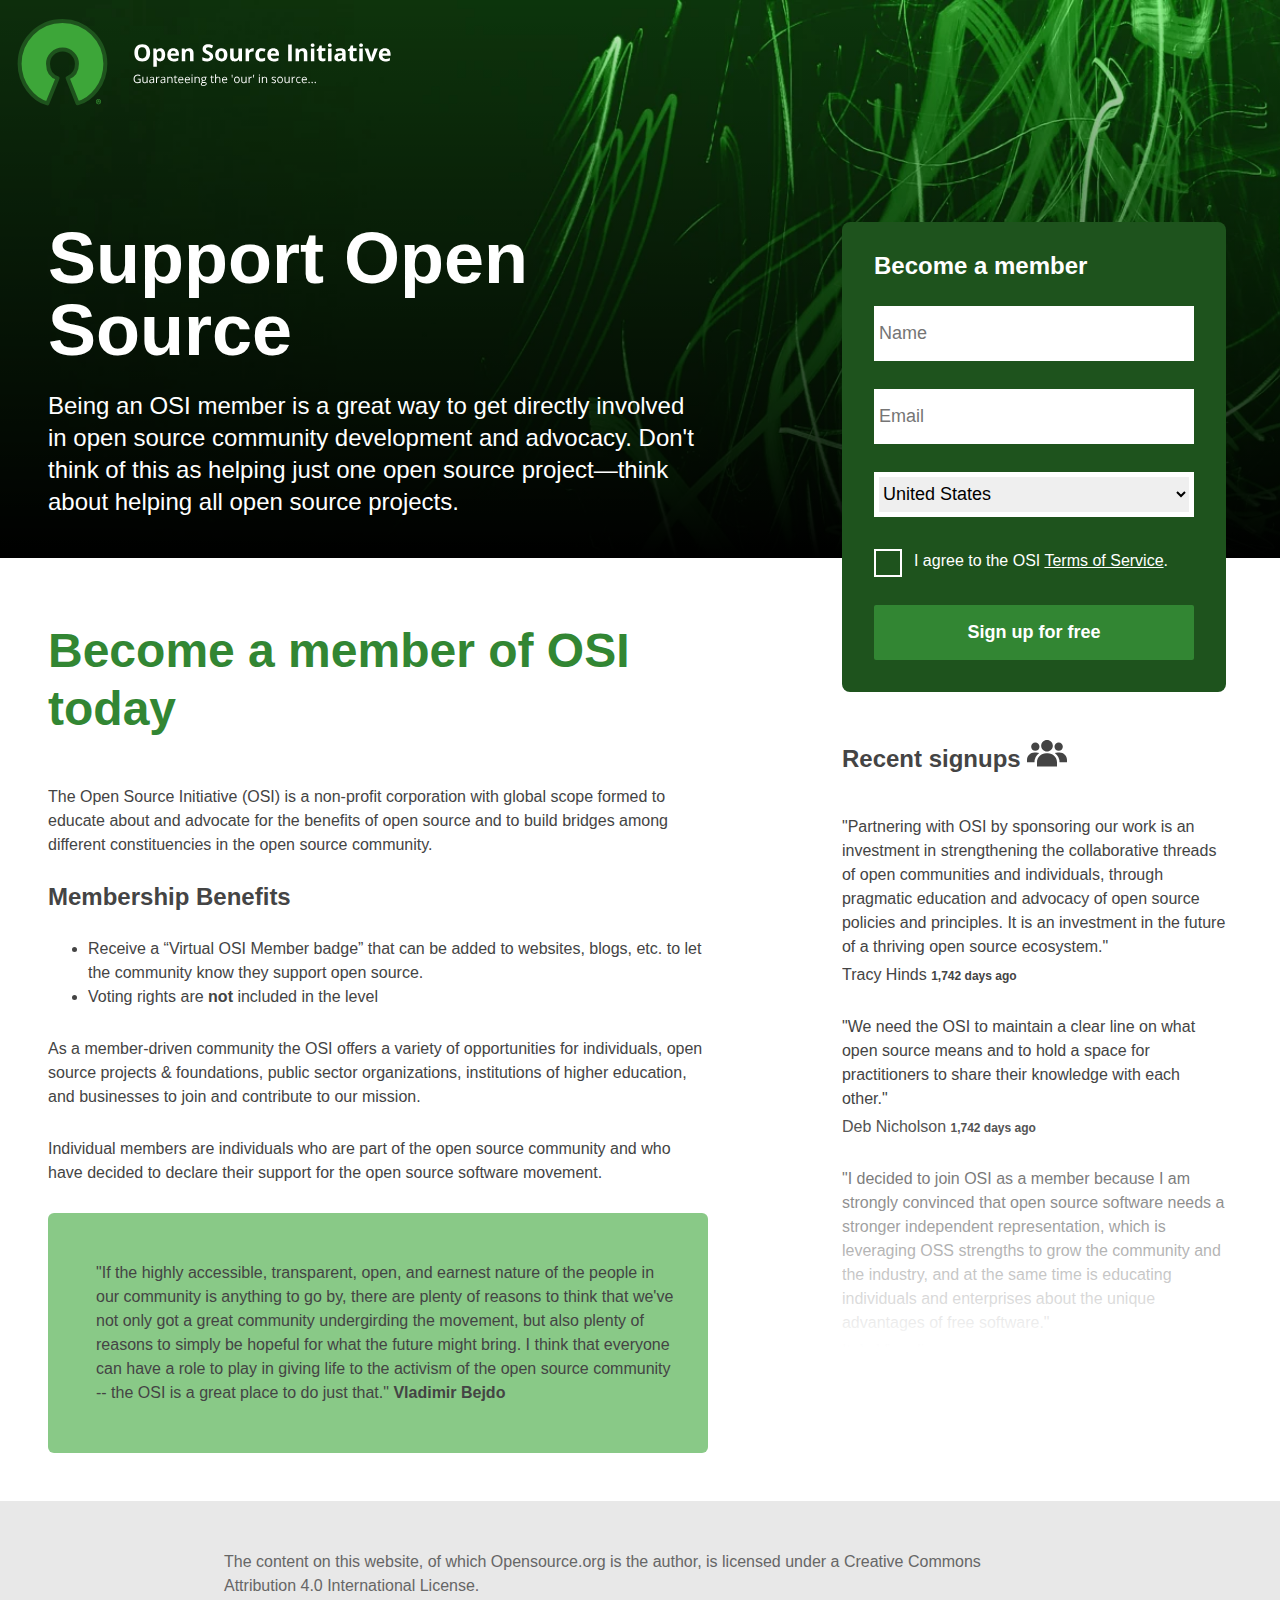
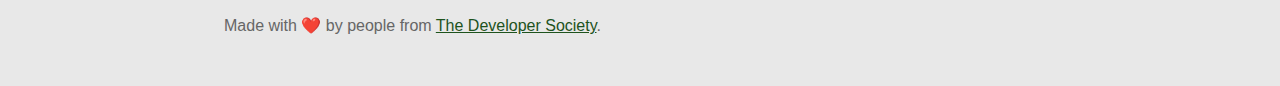
<file: index.html>
<!DOCTYPE html>
<html lang="en">

<head>
    <meta charset="utf-8">
    <title>Open Source Initiative</title>

    <link rel="stylesheet" href="../static/css/style.css">
    <link rel="shortcut icon" sizes="16x16 32x32 48x48 128x128 256x256 512x512" href="/favicon.ico" type="image/x-icon">

    <meta name="theme-color" content="#0b0c0c">
    <meta name="viewport" content="width=device-width, initial-scale=1.0">
    <meta http-equiv="X-UA-Compatible" content="IE=edge">
    <meta name="og:title" content="Join the Open Source Initiative">
    <meta name="description" content="Open Source Initiative - Join us">
    <meta name="og:description" content="Open Source Initiative - Join us">
    <meta name="theme-color" content="#1E531D">

    <style media="all">
        @font-face {
            font-family: 'opensans';
            src: local('OpenSans'), url('/static/fonts/OpenSans-Regular-webfont.woff') format('woff');
            font-weight: normal;
            font-style: normal;
            font-display: swap;
        }

        @font-face {
            font-family: 'opensans';
            src: local('OpenSans'), url('/static/fonts/OpenSans-Italic-webfont.woff') format('woff');
            font-weight: normal;
            font-style: italic;
            font-display: swap;
        }

        @font-face {
            font-family: 'opensans';
            src: local('OpenSans'), url('/static/fonts/OpenSans-Bold-webfont.woff') format('woff');
            font-weight: bold;
            font-style: normal;
            font-display: swap;
        }

        @font-face {
            font-family: 'opensans';
            src: local('OpenSans'), url('/static/fonts/OpenSans-ExtraBold-webfont.woff') format('woff');
            font-weight: 700;
            font-style: normal;
            font-display: swap;
        }
    </style>
</head>

<body>
    <a href="#main-content" id="skiptocontent">Skip to main content</a>
    <a name="top"></a>
    <nav class="navigation">
        <h1>Open Source Initiative</h1>
    </nav>
    <header class="intro">
        <h2>Support Open Source</h2>
        <p>Being an OSI member is a great way to get directly involved in open source community development and advocacy. Don't think of this as helping just one open source project—think about helping all open source projects.</p>
    </header>

    <picture class="header-image">
        <source srcset="/static/img/audience.webp" type="image/webp">
        <source srcset="/static/img/audience.jpg" type="image/jpeg">
        <img src="/static/img/audience.jpg" alt="An audience in an auditorium representing the Open Source Initiative community.">
    </picture>

    <aside class="sidebar">
        <form id="membership-form">
            <h3 class="h4">Become a member</h3>
            <label for="name">name</label>
            <input type="text" name="name" placeholder="Name" id="name" required>
            <label for="email">Email</label>
            <input type="email" name="email" placeholder="Email" id="email" required>
            <label for="country">Country</label>
            <select id="country" name="country" class="form-control" required>
                <option value="Afghanistan">Afghanistan</option>
                <option value="Åland Islands">Åland Islands</option>
                <option value="Albania">Albania</option>
                <option value="Algeria">Algeria</option>
                <option value="American Samoa">American Samoa</option>
                <option value="Andorra">Andorra</option>
                <option value="Angola">Angola</option>
                <option value="Anguilla">Anguilla</option>
                <option value="Antarctica">Antarctica</option>
                <option value="Antigua and Barbuda">Antigua and Barbuda</option>
                <option value="Argentina">Argentina</option>
                <option value="Armenia">Armenia</option>
                <option value="Aruba">Aruba</option>
                <option value="Australia">Australia</option>
                <option value="Austria">Austria</option>
                <option value="Azerbaijan">Azerbaijan</option>
                <option value="Bahamas">Bahamas</option>
                <option value="Bahrain">Bahrain</option>
                <option value="Bangladesh">Bangladesh</option>
                <option value="Barbados">Barbados</option>
                <option value="Belarus">Belarus</option>
                <option value="Belgium">Belgium</option>
                <option value="Belize">Belize</option>
                <option value="Benin">Benin</option>
                <option value="Bermuda">Bermuda</option>
                <option value="Bhutan">Bhutan</option>
                <option value="Bolivia">Bolivia</option>
                <option value="Bosnia and Herzegovina">Bosnia and Herzegovina</option>
                <option value="Botswana">Botswana</option>
                <option value="Bouvet Island">Bouvet Island</option>
                <option value="Brazil">Brazil</option>
                <option value="British Indian Ocean Territory">British Indian Ocean Territory</option>
                <option value="Brunei Darussalam">Brunei Darussalam</option>
                <option value="Bulgaria">Bulgaria</option>
                <option value="Burkina Faso">Burkina Faso</option>
                <option value="Burundi">Burundi</option>
                <option value="Cambodia">Cambodia</option>
                <option value="Cameroon">Cameroon</option>
                <option value="Canada">Canada</option>
                <option value="Cape Verde">Cape Verde</option>
                <option value="Cayman Islands">Cayman Islands</option>
                <option value="Central African Republic">Central African Republic</option>
                <option value="Chad">Chad</option>
                <option value="Chile">Chile</option>
                <option value="China">China</option>
                <option value="Christmas Island">Christmas Island</option>
                <option value="Cocos (Keeling) Islands">Cocos (Keeling) Islands</option>
                <option value="Colombia">Colombia</option>
                <option value="Comoros">Comoros</option>
                <option value="Congo">Congo</option>
                <option value="Congo, The Democratic Republic of The">Congo, The Democratic Republic of The</option>
                <option value="Cook Islands">Cook Islands</option>
                <option value="Costa Rica">Costa Rica</option>
                <option value="Cote D'ivoire">Cote D'ivoire</option>
                <option value="Croatia">Croatia</option>
                <option value="Cuba">Cuba</option>
                <option value="Cyprus">Cyprus</option>
                <option value="Czech Republic">Czech Republic</option>
                <option value="Denmark">Denmark</option>
                <option value="Djibouti">Djibouti</option>
                <option value="Dominica">Dominica</option>
                <option value="Dominican Republic">Dominican Republic</option>
                <option value="Ecuador">Ecuador</option>
                <option value="Egypt">Egypt</option>
                <option value="El Salvador">El Salvador</option>
                <option value="Equatorial Guinea">Equatorial Guinea</option>
                <option value="Eritrea">Eritrea</option>
                <option value="Estonia">Estonia</option>
                <option value="Ethiopia">Ethiopia</option>
                <option value="Falkland Islands (Malvinas)">Falkland Islands (Malvinas)</option>
                <option value="Faroe Islands">Faroe Islands</option>
                <option value="Fiji">Fiji</option>
                <option value="Finland">Finland</option>
                <option value="France">France</option>
                <option value="French Guiana">French Guiana</option>
                <option value="French Polynesia">French Polynesia</option>
                <option value="French Southern Territories">French Southern Territories</option>
                <option value="Gabon">Gabon</option>
                <option value="Gambia">Gambia</option>
                <option value="Georgia">Georgia</option>
                <option value="Germany">Germany</option>
                <option value="Ghana">Ghana</option>
                <option value="Gibraltar">Gibraltar</option>
                <option value="Greece">Greece</option>
                <option value="Greenland">Greenland</option>
                <option value="Grenada">Grenada</option>
                <option value="Guadeloupe">Guadeloupe</option>
                <option value="Guam">Guam</option>
                <option value="Guatemala">Guatemala</option>
                <option value="Guernsey">Guernsey</option>
                <option value="Guinea">Guinea</option>
                <option value="Guinea-bissau">Guinea-bissau</option>
                <option value="Guyana">Guyana</option>
                <option value="Haiti">Haiti</option>
                <option value="Heard Island and Mcdonald Islands">Heard Island and Mcdonald Islands</option>
                <option value="Holy See (Vatican City State)">Holy See (Vatican City State)</option>
                <option value="Honduras">Honduras</option>
                <option value="Hong Kong">Hong Kong</option>
                <option value="Hungary">Hungary</option>
                <option value="Iceland">Iceland</option>
                <option value="India">India</option>
                <option value="Indonesia">Indonesia</option>
                <option value="Iran, Islamic Republic of">Iran, Islamic Republic of</option>
                <option value="Iraq">Iraq</option>
                <option value="Ireland">Ireland</option>
                <option value="Isle of Man">Isle of Man</option>
                <option value="Israel">Israel</option>
                <option value="Italy">Italy</option>
                <option value="Jamaica">Jamaica</option>
                <option value="Japan">Japan</option>
                <option value="Jersey">Jersey</option>
                <option value="Jordan">Jordan</option>
                <option value="Kazakhstan">Kazakhstan</option>
                <option value="Kenya">Kenya</option>
                <option value="Kiribati">Kiribati</option>
                <option value="Korea, Democratic People's Republic of">Korea, Democratic People's Republic of</option>
                <option value="Korea, Republic of">Korea, Republic of</option>
                <option value="Kuwait">Kuwait</option>
                <option value="Kyrgyzstan">Kyrgyzstan</option>
                <option value="Lao People's Democratic Republic">Lao People's Democratic Republic</option>
                <option value="Latvia">Latvia</option>
                <option value="Lebanon">Lebanon</option>
                <option value="Lesotho">Lesotho</option>
                <option value="Liberia">Liberia</option>
                <option value="Libyan Arab Jamahiriya">Libyan Arab Jamahiriya</option>
                <option value="Liechtenstein">Liechtenstein</option>
                <option value="Lithuania">Lithuania</option>
                <option value="Luxembourg">Luxembourg</option>
                <option value="Macao">Macao</option>
                <option value="Macedonia, The Former Yugoslav Republic of">Macedonia, The Former Yugoslav Republic of</option>
                <option value="Madagascar">Madagascar</option>
                <option value="Malawi">Malawi</option>
                <option value="Malaysia">Malaysia</option>
                <option value="Maldives">Maldives</option>
                <option value="Mali">Mali</option>
                <option value="Malta">Malta</option>
                <option value="Marshall Islands">Marshall Islands</option>
                <option value="Martinique">Martinique</option>
                <option value="Mauritania">Mauritania</option>
                <option value="Mauritius">Mauritius</option>
                <option value="Mayotte">Mayotte</option>
                <option value="Mexico">Mexico</option>
                <option value="Micronesia, Federated States of">Micronesia, Federated States of</option>
                <option value="Moldova, Republic of">Moldova, Republic of</option>
                <option value="Monaco">Monaco</option>
                <option value="Mongolia">Mongolia</option>
                <option value="Montenegro">Montenegro</option>
                <option value="Montserrat">Montserrat</option>
                <option value="Morocco">Morocco</option>
                <option value="Mozambique">Mozambique</option>
                <option value="Myanmar">Myanmar</option>
                <option value="Namibia">Namibia</option>
                <option value="Nauru">Nauru</option>
                <option value="Nepal">Nepal</option>
                <option value="Netherlands">Netherlands</option>
                <option value="Netherlands Antilles">Netherlands Antilles</option>
                <option value="New Caledonia">New Caledonia</option>
                <option value="New Zealand">New Zealand</option>
                <option value="Nicaragua">Nicaragua</option>
                <option value="Niger">Niger</option>
                <option value="Nigeria">Nigeria</option>
                <option value="Niue">Niue</option>
                <option value="Norfolk Island">Norfolk Island</option>
                <option value="Northern Mariana Islands">Northern Mariana Islands</option>
                <option value="Norway">Norway</option>
                <option value="Oman">Oman</option>
                <option value="Pakistan">Pakistan</option>
                <option value="Palau">Palau</option>
                <option value="Palestinian Territory, Occupied">Palestinian Territory, Occupied</option>
                <option value="Panama">Panama</option>
                <option value="Papua New Guinea">Papua New Guinea</option>
                <option value="Paraguay">Paraguay</option>
                <option value="Peru">Peru</option>
                <option value="Philippines">Philippines</option>
                <option value="Pitcairn">Pitcairn</option>
                <option value="Poland">Poland</option>
                <option value="Portugal">Portugal</option>
                <option value="Puerto Rico">Puerto Rico</option>
                <option value="Qatar">Qatar</option>
                <option value="Reunion">Reunion</option>
                <option value="Romania">Romania</option>
                <option value="Russian Federation">Russian Federation</option>
                <option value="Rwanda">Rwanda</option>
                <option value="Saint Helena">Saint Helena</option>
                <option value="Saint Kitts and Nevis">Saint Kitts and Nevis</option>
                <option value="Saint Lucia">Saint Lucia</option>
                <option value="Saint Pierre and Miquelon">Saint Pierre and Miquelon</option>
                <option value="Saint Vincent and The Grenadines">Saint Vincent and The Grenadines</option>
                <option value="Samoa">Samoa</option>
                <option value="San Marino">San Marino</option>
                <option value="Sao Tome and Principe">Sao Tome and Principe</option>
                <option value="Saudi Arabia">Saudi Arabia</option>
                <option value="Senegal">Senegal</option>
                <option value="Serbia">Serbia</option>
                <option value="Seychelles">Seychelles</option>
                <option value="Sierra Leone">Sierra Leone</option>
                <option value="Singapore">Singapore</option>
                <option value="Slovakia">Slovakia</option>
                <option value="Slovenia">Slovenia</option>
                <option value="Solomon Islands">Solomon Islands</option>
                <option value="Somalia">Somalia</option>
                <option value="South Africa">South Africa</option>
                <option value="South Georgia and The South Sandwich Islands">South Georgia and The South Sandwich Islands</option>
                <option value="Spain">Spain</option>
                <option value="Sri Lanka">Sri Lanka</option>
                <option value="Sudan">Sudan</option>
                <option value="Suriname">Suriname</option>
                <option value="Svalbard and Jan Mayen">Svalbard and Jan Mayen</option>
                <option value="Swaziland">Swaziland</option>
                <option value="Sweden">Sweden</option>
                <option value="Switzerland">Switzerland</option>
                <option value="Syrian Arab Republic">Syrian Arab Republic</option>
                <option value="Taiwan">Taiwan</option>
                <option value="Tajikistan">Tajikistan</option>
                <option value="Tanzania, United Republic of">Tanzania, United Republic of</option>
                <option value="Thailand">Thailand</option>
                <option value="Timor-leste">Timor-leste</option>
                <option value="Togo">Togo</option>
                <option value="Tokelau">Tokelau</option>
                <option value="Tonga">Tonga</option>
                <option value="Trinidad and Tobago">Trinidad and Tobago</option>
                <option value="Tunisia">Tunisia</option>
                <option value="Turkey">Turkey</option>
                <option value="Turkmenistan">Turkmenistan</option>
                <option value="Turks and Caicos Islands">Turks and Caicos Islands</option>
                <option value="Tuvalu">Tuvalu</option>
                <option value="Uganda">Uganda</option>
                <option value="Ukraine">Ukraine</option>
                <option value="United Arab Emirates">United Arab Emirates</option>
                <option value="United Kingdom">United Kingdom</option>
                <option value="United States" selected>United States</option>
                <option value="United States Minor Outlying Islands">United States Minor Outlying Islands</option>
                <option value="Uruguay">Uruguay</option>
                <option value="Uzbekistan">Uzbekistan</option>
                <option value="Vanuatu">Vanuatu</option>
                <option value="Venezuela">Venezuela</option>
                <option value="Viet Nam">Viet Nam</option>
                <option value="Virgin Islands, British">Virgin Islands, British</option>
                <option value="Virgin Islands, U.S.">Virgin Islands, U.S.</option>
                <option value="Wallis and Futuna">Wallis and Futuna</option>
                <option value="Western Sahara">Western Sahara</option>
                <option value="Yemen">Yemen</option>
                <option value="Zambia">Zambia</option>
                <option value="Zimbabwe">Zimbabwe</option>
            </select>
            <input name="membership" value="basic" type="hidden">
            <input type="checkbox" name="terms" id="terms" required>
            <label for="terms">I agree to the OSI <a style="color:white" href="https://opensource.org/ToS">Terms of Service</a>.</label>
            <button type="submit">Sign up for free</button>
        </form>
        <!-- Member list - displayed in desktop view -->
        <div class="member-list--desktop">
            <h4>
                <span>Recent signups</span>
                <svg width="40" height="27" xmlns="http://www.w3.org/2000/svg"><path d="M20.833 13.25c5.063 0 9.167 4.078 9.167 9.11v4.14H10v-4.14c0-5.032 4.104-9.11 9.167-9.11Zm11.667-.828c4.142 0 7.5 3.337 7.5 7.453v2.484h-7.5a11.548 11.548 0 0 0-4.716-9.29 7.504 7.504 0 0 1 3.05-.647Zm-23.333 0c1.05 0 2.09.22 3.049.648A11.548 11.548 0 0 0 7.5 22.36H0v-2.485c0-4.116 3.358-7.453 7.5-7.453ZM20 0c3.222 0 5.833 2.595 5.833 5.797 0 3.201-2.611 5.797-5.833 5.797s-5.833-2.596-5.833-5.797C14.167 2.595 16.778 0 20 0ZM8.333 2.484c2.302 0 4.167 1.854 4.167 4.141s-1.865 4.14-4.167 4.14c-2.3 0-4.166-1.853-4.166-4.14s1.865-4.14 4.166-4.14Zm23.334 0c2.3 0 4.166 1.854 4.166 4.141s-1.865 4.14-4.166 4.14c-2.302 0-4.167-1.853-4.167-4.14s1.865-4.14 4.167-4.14Z" fill="#444"/></svg>
            </h4>
            <member-list>
                <!-- Web Component root -->
            </member-list>
        </div>
    </aside>

    <main id="main-content" class="main">
        <h3>Become a member of OSI today</h3>
        <p>The Open Source Initiative (OSI) is a non-profit corporation with global scope formed to educate about and advocate for the benefits of open source and to build bridges among different constituencies in the open source community.</p>

        <h4>Membership Benefits</h4>
        <ul>
            <li>Receive a “Virtual OSI Member badge” that can be added to websites, blogs, etc. to let the community know they support open source.</li>
            <li>Voting rights are <strong>not</strong> included in the level</li>
        </ul>

        <p>As a member-driven community the OSI offers a variety of opportunities for individuals, open source projects & foundations, public sector organizations, institutions of higher education, and businesses to join and contribute to our mission.</p>
        <p>Individual members are individuals who are part of the open source community and who have decided to declare their support for the open source software movement.</p>


        <div class="box-out">
            <p>"If the highly accessible, transparent, open, and earnest nature of the people in our community is anything to go by, there are plenty of reasons to think that we've not only got a great community undergirding the movement, but also plenty of reasons to simply be hopeful for what the future might bring. I think that everyone can have a role to play in giving life to the activism of the open source community -- the OSI is a great place to do just that." <span>Vladimir Bejdo</span></p>
        </div>

        <!-- Member list - displayed in mobile view -->
        <div class="member-list--mobile">
            <h4>
                <span>New members</span>
                <svg width="40" height="27" xmlns="http://www.w3.org/2000/svg"><path d="M20.833 13.25c5.063 0 9.167 4.078 9.167 9.11v4.14H10v-4.14c0-5.032 4.104-9.11 9.167-9.11Zm11.667-.828c4.142 0 7.5 3.337 7.5 7.453v2.484h-7.5a11.548 11.548 0 0 0-4.716-9.29 7.504 7.504 0 0 1 3.05-.647Zm-23.333 0c1.05 0 2.09.22 3.049.648A11.548 11.548 0 0 0 7.5 22.36H0v-2.485c0-4.116 3.358-7.453 7.5-7.453ZM20 0c3.222 0 5.833 2.595 5.833 5.797 0 3.201-2.611 5.797-5.833 5.797s-5.833-2.596-5.833-5.797C14.167 2.595 16.778 0 20 0ZM8.333 2.484c2.302 0 4.167 1.854 4.167 4.141s-1.865 4.14-4.167 4.14c-2.3 0-4.166-1.853-4.166-4.14s1.865-4.14 4.166-4.14Zm23.334 0c2.3 0 4.166 1.854 4.166 4.141s-1.865 4.14-4.166 4.14c-2.302 0-4.167-1.853-4.167-4.14s1.865-4.14 4.167-4.14Z" fill="#444"/></svg>
            </h4>
            <member-list>
                <!-- Web Component root -->
            </member-list>
        </div>
    </main>

    <footer>
        <div>
            <p>The content on this website, of which Opensource.org is the author, is licensed under a Creative Commons Attribution 4.0 International License.</p>
            <p>Made with ❤️ by people from <a href="https://dev.ngo" rel="noopener">The Developer Society</a>.</p>
        </div>
    </footer>
    <script src="/static/js/form.js"></script>
    <script src="/static/js/components/member-list/member-list.js"></script>
</body>

</html>
</file>
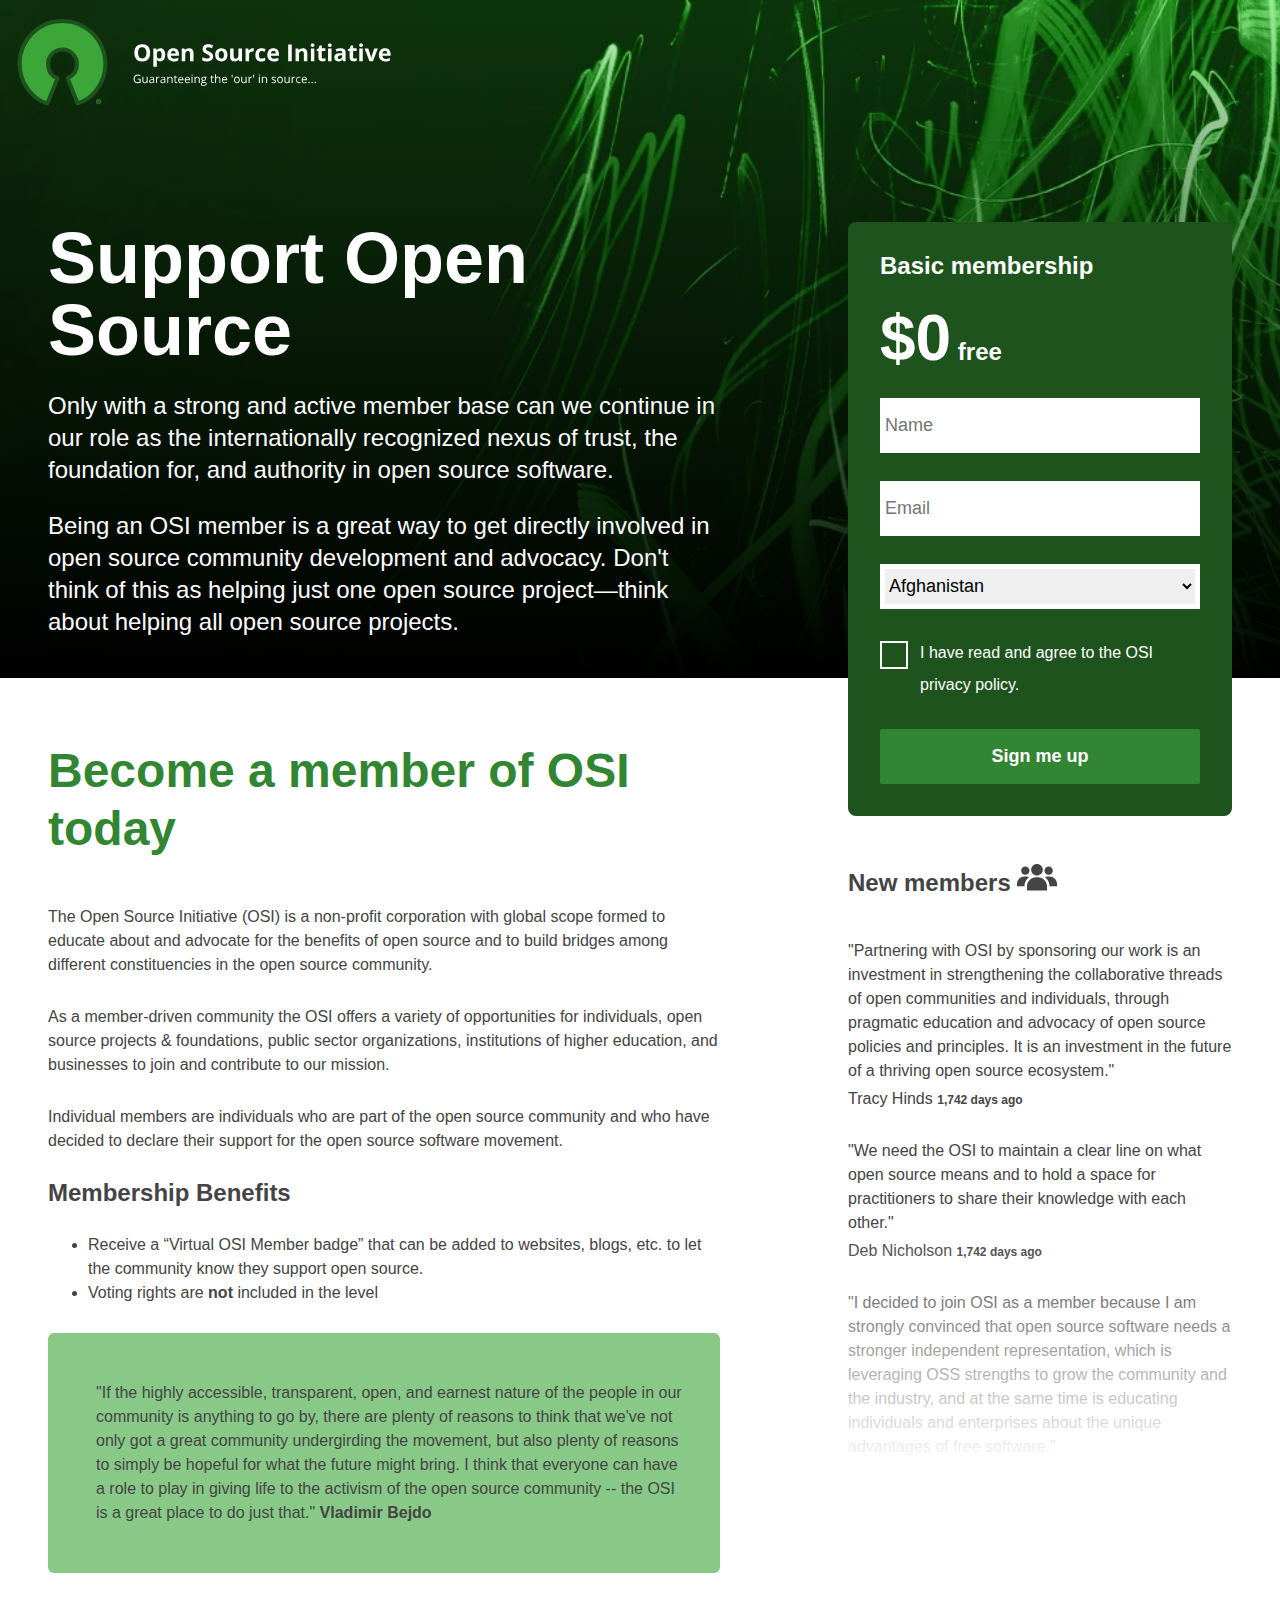
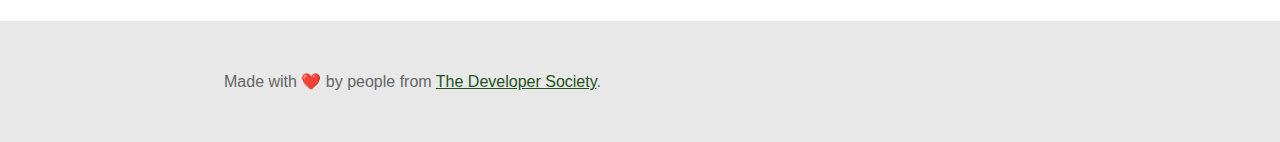
<file: basic.html>
<!DOCTYPE html>
<html lang="en">

<head>
    <meta charset="utf-8">
    <title>Open Source Initiative</title>

    <link rel="stylesheet" href="static/css/style.css">
    <link rel="shortcut icon" sizes="16x16 32x32 48x48 128x128 256x256 512x512" href="favicon.ico" type="image/x-icon">
    <link rel="apple-touch-icon" href="favicon.icns">

    <link rel="alternate" hreflang="es" href="https://opensource.org/es">

    <meta name="theme-color" content="#0b0c0c">
    <meta name="viewport" content="width=device-width, initial-scale=1.0">
    <meta http-equiv="X-UA-Compatible" content="IE=edge">
    <meta name="og:title" content="Join the Open Source Initiative">
    <meta name="description" content="Open Source Initiative - Join us">
    <meta name="og:description" content="Open Source Initiative - Join us">
    <!-- <meta http-equiv="Content-Security-Policy" content="script-src 'self'"> -->
    <meta name="theme-color" content="#1E531D">

    <meta property="og:locale:alternate" content="en_US">

    <!-- Load Stripe.js on your website. -->
    <script src="https://js.stripe.com/v3/"></script>

    <script type="text/javascript">
        var userLang = navigator.language || navigator.userLanguage;
        if (userLang == "fr") {
            window.location.href = "www.google.com"
        }

    </script>

    <style media="all">
        @font-face {
            font-family: 'opensans';
            src: local('OpenSans'), url('static/fonts/OpenSans-Regular-webfont.woff') format('woff');
            font-weight: normal;
            font-style: normal;
            font-display: swap;
        }

        @font-face {
            font-family: 'opensans';
            src: local('OpenSans'), url('static/fonts/OpenSans-Italic-webfont.woff') format('woff');
            font-weight: normal;
            font-style: italic;
            font-display: swap;
        }

        @font-face {
            font-family: 'opensans';
            src: local('OpenSans'), url('static/fonts/OpenSans-Bold-webfont.woff') format('woff');
            font-weight: bold;
            font-style: normal;
            font-display: swap;
        }

        @font-face {
            font-family: 'opensans';
            src: local('OpenSans'), url('static/fonts/OpenSans-ExtraBold-webfont.woff') format('woff');
            font-weight: 700;
            font-style: normal;
            font-display: swap;
        }
    </style>
</head>

<body>
    <a href="#main-content" id="skiptocontent">Skip to main content</a>
    <a name="top"></a>
    <nav class="navigation">
        <h1>Open Source Initiative</h1>
    </nav>
    <header class="intro">
        <h2>Support Open Source</h2>
        <p>Only with a strong and active member base can we continue in our role as the internationally recognized nexus of trust, the foundation for, and authority in open source software.</p>
        <p>Being an OSI member is a great way to get directly involved in open source community development and advocacy. Don't think of this as helping just one open source project—think about helping all open source projects.</p>
    </header>

    <picture class="header-image">
        <source srcset="static/img/audience.webp" type="image/webp">
        <source srcset="static/img/audience.jpg" type="image/jpeg">
        <img src="static/img/audience.jpg" alt="An audience in an auditorium representing the Open Source Initiative community.">
    </picture>

    <aside class="sidebar">
        <form id="membership-form">
            <h3 class="h4">Basic membership</h3>
            <h4><em>$0</em> free</h4>
            <label for="name">name</label>
            <input type="text" name="name" placeholder="Name" id="name" required>
            <label for="email">Email</label>
            <input type="email" name="email" placeholder="Email" id="email" required>
            <label for="country">Country</label>
            <select id="country" name="country" class="form-control" required>
                <option value="Afghanistan">Afghanistan</option>
                <option value="Åland Islands">Åland Islands</option>
                <option value="Albania">Albania</option>
                <option value="Algeria">Algeria</option>
                <option value="American Samoa">American Samoa</option>
                <option value="Andorra">Andorra</option>
                <option value="Angola">Angola</option>
                <option value="Anguilla">Anguilla</option>
                <option value="Antarctica">Antarctica</option>
                <option value="Antigua and Barbuda">Antigua and Barbuda</option>
                <option value="Argentina">Argentina</option>
                <option value="Armenia">Armenia</option>
                <option value="Aruba">Aruba</option>
                <option value="Australia">Australia</option>
                <option value="Austria">Austria</option>
                <option value="Azerbaijan">Azerbaijan</option>
                <option value="Bahamas">Bahamas</option>
                <option value="Bahrain">Bahrain</option>
                <option value="Bangladesh">Bangladesh</option>
                <option value="Barbados">Barbados</option>
                <option value="Belarus">Belarus</option>
                <option value="Belgium">Belgium</option>
                <option value="Belize">Belize</option>
                <option value="Benin">Benin</option>
                <option value="Bermuda">Bermuda</option>
                <option value="Bhutan">Bhutan</option>
                <option value="Bolivia">Bolivia</option>
                <option value="Bosnia and Herzegovina">Bosnia and Herzegovina</option>
                <option value="Botswana">Botswana</option>
                <option value="Bouvet Island">Bouvet Island</option>
                <option value="Brazil">Brazil</option>
                <option value="British Indian Ocean Territory">British Indian Ocean Territory</option>
                <option value="Brunei Darussalam">Brunei Darussalam</option>
                <option value="Bulgaria">Bulgaria</option>
                <option value="Burkina Faso">Burkina Faso</option>
                <option value="Burundi">Burundi</option>
                <option value="Cambodia">Cambodia</option>
                <option value="Cameroon">Cameroon</option>
                <option value="Canada">Canada</option>
                <option value="Cape Verde">Cape Verde</option>
                <option value="Cayman Islands">Cayman Islands</option>
                <option value="Central African Republic">Central African Republic</option>
                <option value="Chad">Chad</option>
                <option value="Chile">Chile</option>
                <option value="China">China</option>
                <option value="Christmas Island">Christmas Island</option>
                <option value="Cocos (Keeling) Islands">Cocos (Keeling) Islands</option>
                <option value="Colombia">Colombia</option>
                <option value="Comoros">Comoros</option>
                <option value="Congo">Congo</option>
                <option value="Congo, The Democratic Republic of The">Congo, The Democratic Republic of The</option>
                <option value="Cook Islands">Cook Islands</option>
                <option value="Costa Rica">Costa Rica</option>
                <option value="Cote D'ivoire">Cote D'ivoire</option>
                <option value="Croatia">Croatia</option>
                <option value="Cuba">Cuba</option>
                <option value="Cyprus">Cyprus</option>
                <option value="Czech Republic">Czech Republic</option>
                <option value="Denmark">Denmark</option>
                <option value="Djibouti">Djibouti</option>
                <option value="Dominica">Dominica</option>
                <option value="Dominican Republic">Dominican Republic</option>
                <option value="Ecuador">Ecuador</option>
                <option value="Egypt">Egypt</option>
                <option value="El Salvador">El Salvador</option>
                <option value="Equatorial Guinea">Equatorial Guinea</option>
                <option value="Eritrea">Eritrea</option>
                <option value="Estonia">Estonia</option>
                <option value="Ethiopia">Ethiopia</option>
                <option value="Falkland Islands (Malvinas)">Falkland Islands (Malvinas)</option>
                <option value="Faroe Islands">Faroe Islands</option>
                <option value="Fiji">Fiji</option>
                <option value="Finland">Finland</option>
                <option value="France">France</option>
                <option value="French Guiana">French Guiana</option>
                <option value="French Polynesia">French Polynesia</option>
                <option value="French Southern Territories">French Southern Territories</option>
                <option value="Gabon">Gabon</option>
                <option value="Gambia">Gambia</option>
                <option value="Georgia">Georgia</option>
                <option value="Germany">Germany</option>
                <option value="Ghana">Ghana</option>
                <option value="Gibraltar">Gibraltar</option>
                <option value="Greece">Greece</option>
                <option value="Greenland">Greenland</option>
                <option value="Grenada">Grenada</option>
                <option value="Guadeloupe">Guadeloupe</option>
                <option value="Guam">Guam</option>
                <option value="Guatemala">Guatemala</option>
                <option value="Guernsey">Guernsey</option>
                <option value="Guinea">Guinea</option>
                <option value="Guinea-bissau">Guinea-bissau</option>
                <option value="Guyana">Guyana</option>
                <option value="Haiti">Haiti</option>
                <option value="Heard Island and Mcdonald Islands">Heard Island and Mcdonald Islands</option>
                <option value="Holy See (Vatican City State)">Holy See (Vatican City State)</option>
                <option value="Honduras">Honduras</option>
                <option value="Hong Kong">Hong Kong</option>
                <option value="Hungary">Hungary</option>
                <option value="Iceland">Iceland</option>
                <option value="India">India</option>
                <option value="Indonesia">Indonesia</option>
                <option value="Iran, Islamic Republic of">Iran, Islamic Republic of</option>
                <option value="Iraq">Iraq</option>
                <option value="Ireland">Ireland</option>
                <option value="Isle of Man">Isle of Man</option>
                <option value="Israel">Israel</option>
                <option value="Italy">Italy</option>
                <option value="Jamaica">Jamaica</option>
                <option value="Japan">Japan</option>
                <option value="Jersey">Jersey</option>
                <option value="Jordan">Jordan</option>
                <option value="Kazakhstan">Kazakhstan</option>
                <option value="Kenya">Kenya</option>
                <option value="Kiribati">Kiribati</option>
                <option value="Korea, Democratic People's Republic of">Korea, Democratic People's Republic of</option>
                <option value="Korea, Republic of">Korea, Republic of</option>
                <option value="Kuwait">Kuwait</option>
                <option value="Kyrgyzstan">Kyrgyzstan</option>
                <option value="Lao People's Democratic Republic">Lao People's Democratic Republic</option>
                <option value="Latvia">Latvia</option>
                <option value="Lebanon">Lebanon</option>
                <option value="Lesotho">Lesotho</option>
                <option value="Liberia">Liberia</option>
                <option value="Libyan Arab Jamahiriya">Libyan Arab Jamahiriya</option>
                <option value="Liechtenstein">Liechtenstein</option>
                <option value="Lithuania">Lithuania</option>
                <option value="Luxembourg">Luxembourg</option>
                <option value="Macao">Macao</option>
                <option value="Macedonia, The Former Yugoslav Republic of">Macedonia, The Former Yugoslav Republic of</option>
                <option value="Madagascar">Madagascar</option>
                <option value="Malawi">Malawi</option>
                <option value="Malaysia">Malaysia</option>
                <option value="Maldives">Maldives</option>
                <option value="Mali">Mali</option>
                <option value="Malta">Malta</option>
                <option value="Marshall Islands">Marshall Islands</option>
                <option value="Martinique">Martinique</option>
                <option value="Mauritania">Mauritania</option>
                <option value="Mauritius">Mauritius</option>
                <option value="Mayotte">Mayotte</option>
                <option value="Mexico">Mexico</option>
                <option value="Micronesia, Federated States of">Micronesia, Federated States of</option>
                <option value="Moldova, Republic of">Moldova, Republic of</option>
                <option value="Monaco">Monaco</option>
                <option value="Mongolia">Mongolia</option>
                <option value="Montenegro">Montenegro</option>
                <option value="Montserrat">Montserrat</option>
                <option value="Morocco">Morocco</option>
                <option value="Mozambique">Mozambique</option>
                <option value="Myanmar">Myanmar</option>
                <option value="Namibia">Namibia</option>
                <option value="Nauru">Nauru</option>
                <option value="Nepal">Nepal</option>
                <option value="Netherlands">Netherlands</option>
                <option value="Netherlands Antilles">Netherlands Antilles</option>
                <option value="New Caledonia">New Caledonia</option>
                <option value="New Zealand">New Zealand</option>
                <option value="Nicaragua">Nicaragua</option>
                <option value="Niger">Niger</option>
                <option value="Nigeria">Nigeria</option>
                <option value="Niue">Niue</option>
                <option value="Norfolk Island">Norfolk Island</option>
                <option value="Northern Mariana Islands">Northern Mariana Islands</option>
                <option value="Norway">Norway</option>
                <option value="Oman">Oman</option>
                <option value="Pakistan">Pakistan</option>
                <option value="Palau">Palau</option>
                <option value="Palestinian Territory, Occupied">Palestinian Territory, Occupied</option>
                <option value="Panama">Panama</option>
                <option value="Papua New Guinea">Papua New Guinea</option>
                <option value="Paraguay">Paraguay</option>
                <option value="Peru">Peru</option>
                <option value="Philippines">Philippines</option>
                <option value="Pitcairn">Pitcairn</option>
                <option value="Poland">Poland</option>
                <option value="Portugal">Portugal</option>
                <option value="Puerto Rico">Puerto Rico</option>
                <option value="Qatar">Qatar</option>
                <option value="Reunion">Reunion</option>
                <option value="Romania">Romania</option>
                <option value="Russian Federation">Russian Federation</option>
                <option value="Rwanda">Rwanda</option>
                <option value="Saint Helena">Saint Helena</option>
                <option value="Saint Kitts and Nevis">Saint Kitts and Nevis</option>
                <option value="Saint Lucia">Saint Lucia</option>
                <option value="Saint Pierre and Miquelon">Saint Pierre and Miquelon</option>
                <option value="Saint Vincent and The Grenadines">Saint Vincent and The Grenadines</option>
                <option value="Samoa">Samoa</option>
                <option value="San Marino">San Marino</option>
                <option value="Sao Tome and Principe">Sao Tome and Principe</option>
                <option value="Saudi Arabia">Saudi Arabia</option>
                <option value="Senegal">Senegal</option>
                <option value="Serbia">Serbia</option>
                <option value="Seychelles">Seychelles</option>
                <option value="Sierra Leone">Sierra Leone</option>
                <option value="Singapore">Singapore</option>
                <option value="Slovakia">Slovakia</option>
                <option value="Slovenia">Slovenia</option>
                <option value="Solomon Islands">Solomon Islands</option>
                <option value="Somalia">Somalia</option>
                <option value="South Africa">South Africa</option>
                <option value="South Georgia and The South Sandwich Islands">South Georgia and The South Sandwich Islands</option>
                <option value="Spain">Spain</option>
                <option value="Sri Lanka">Sri Lanka</option>
                <option value="Sudan">Sudan</option>
                <option value="Suriname">Suriname</option>
                <option value="Svalbard and Jan Mayen">Svalbard and Jan Mayen</option>
                <option value="Swaziland">Swaziland</option>
                <option value="Sweden">Sweden</option>
                <option value="Switzerland">Switzerland</option>
                <option value="Syrian Arab Republic">Syrian Arab Republic</option>
                <option value="Taiwan">Taiwan</option>
                <option value="Tajikistan">Tajikistan</option>
                <option value="Tanzania, United Republic of">Tanzania, United Republic of</option>
                <option value="Thailand">Thailand</option>
                <option value="Timor-leste">Timor-leste</option>
                <option value="Togo">Togo</option>
                <option value="Tokelau">Tokelau</option>
                <option value="Tonga">Tonga</option>
                <option value="Trinidad and Tobago">Trinidad and Tobago</option>
                <option value="Tunisia">Tunisia</option>
                <option value="Turkey">Turkey</option>
                <option value="Turkmenistan">Turkmenistan</option>
                <option value="Turks and Caicos Islands">Turks and Caicos Islands</option>
                <option value="Tuvalu">Tuvalu</option>
                <option value="Uganda">Uganda</option>
                <option value="Ukraine">Ukraine</option>
                <option value="United Arab Emirates">United Arab Emirates</option>
                <option value="United Kingdom">United Kingdom</option>
                <option value="United States">United States</option>
                <option value="United States Minor Outlying Islands">United States Minor Outlying Islands</option>
                <option value="Uruguay">Uruguay</option>
                <option value="Uzbekistan">Uzbekistan</option>
                <option value="Vanuatu">Vanuatu</option>
                <option value="Venezuela">Venezuela</option>
                <option value="Viet Nam">Viet Nam</option>
                <option value="Virgin Islands, British">Virgin Islands, British</option>
                <option value="Virgin Islands, U.S.">Virgin Islands, U.S.</option>
                <option value="Wallis and Futuna">Wallis and Futuna</option>
                <option value="Western Sahara">Western Sahara</option>
                <option value="Yemen">Yemen</option>
                <option value="Zambia">Zambia</option>
                <option value="Zimbabwe">Zimbabwe</option>
            </select>
            <input name="membership" value="basic" type="hidden">
            <input type="checkbox" name="terms" id="terms" required>
            <label for="terms">I have read and agree to the OSI privacy policy.</label>
            <button type="submit">Sign me up</button>
        </form>
        <div>
            <h4>
                <span>New members</span>
                <svg width="40" height="27" xmlns="http://www.w3.org/2000/svg"><path d="M20.833 13.25c5.063 0 9.167 4.078 9.167 9.11v4.14H10v-4.14c0-5.032 4.104-9.11 9.167-9.11Zm11.667-.828c4.142 0 7.5 3.337 7.5 7.453v2.484h-7.5a11.548 11.548 0 0 0-4.716-9.29 7.504 7.504 0 0 1 3.05-.647Zm-23.333 0c1.05 0 2.09.22 3.049.648A11.548 11.548 0 0 0 7.5 22.36H0v-2.485c0-4.116 3.358-7.453 7.5-7.453ZM20 0c3.222 0 5.833 2.595 5.833 5.797 0 3.201-2.611 5.797-5.833 5.797s-5.833-2.596-5.833-5.797C14.167 2.595 16.778 0 20 0ZM8.333 2.484c2.302 0 4.167 1.854 4.167 4.141s-1.865 4.14-4.167 4.14c-2.3 0-4.166-1.853-4.166-4.14s1.865-4.14 4.166-4.14Zm23.334 0c2.3 0 4.166 1.854 4.166 4.141s-1.865 4.14-4.166 4.14c-2.302 0-4.167-1.853-4.167-4.14s1.865-4.14 4.167-4.14Z" fill="#444"/></svg>
            </h4>
            <member-list>
                <!-- Web Component root -->
            </member-list>
        </div>
    </aside>

    <main id="main-content" class="main">
        <h3>Become a member of OSI today</h3>
        <p>The Open Source Initiative (OSI) is a non-profit corporation with global scope formed to educate about and advocate for the benefits of open source and to build bridges among different constituencies in the open source community.</p>
        <p>As a member-driven community the OSI offers a variety of opportunities for individuals, open source projects & foundations, public sector organizations, institutions of higher education, and businesses to join and contribute to our mission.</p>
        <p>Individual members are individuals who are part of the open source community and who have decided to declare their support for the open source software movement.</p>

        <h4>Membership Benefits</h4>

        <ul>
            <li>Receive a “Virtual OSI Member badge” that can be added to websites, blogs, etc. to let the community know they support open source.</li>
            <li>Voting rights are <strong>not</strong> included in the level</li>
        </ul>

        <div class="box-out">
            <p>"If the highly accessible, transparent, open, and earnest nature of the people in our community is anything to go by, there are plenty of reasons to think that we've not only got a great community undergirding the movement, but also plenty of reasons to simply be hopeful for what the future might bring. I think that everyone can have a role to play in giving life to the activism of the open source community -- the OSI is a great place to do just that." <span>Vladimir Bejdo</span></p>
        </div>
    </main>

    <footer>
        <div>
            <p>Made with ❤️ by people from <a href="https://dev.ngo" rel="noopener">The Developer Society</a>.</p>
        </div>
    </footer>
    <script src="static/js/form.js"></script>
    <script src="static/js/components/member-list/member-list.js"></script>
</body>

</html>
</file>
<file: static/css/style.css>
:root {
    --main-width: 54rem;
    --sidebar-width: 26rem;
    --light-green: #89c987;
    --bright-green: #328633;
    --bright-green-hover: #2b752c;
    --deep-green: #1E531D;
    --text-colour: #444444;
    --vertical-spacing: 1.75rem;
}

* {
    box-sizing: border-box;
}

html {
    margin: 0;
    padding: 0;
}

body {
    max-width: 100vw;
    margin: 0;
    padding: 0;
    font-family: 'Open Sans', Arial, sans-serif;
    color: var(--text-colour);
    font-size: 100%;
    line-height: 1.5;
    display: grid;
    grid-gap: 0 2rem;
    grid-template-areas:
        "nav"
        "intro"
        "sidebar"
        "main"
        "footer"
    ;
}

.thank-you {
    grid-template-areas:
        "nav"
        "intro"
        "main"
        "footer"
    ;
}

@media all and (min-width: 70rem) {
    body {
        grid-template-columns: auto minmax(auto, max-content) 2rem max-content auto;
        grid-template-areas:
            "nav    nav     nav     nav     nav     "
            ".      intro   .       sidebar .       "
            ".      main    .       sidebar .       "
            "footer footer  footer  footer  footer  "
        ;
    }

    .thank-you {
	grid-template-columns: auto minmax(auto, max-content) auto;
        grid-template-areas:
        "nav    nav     nav     "
        ".      intro   .       "
        ".      main    .       "
        "footer footer  footer  "
        ;
    }
}

a {
    color: #1E531D;
}

.navigation {
    grid-area: nav;
    z-index: 1;
    padding: 1rem;
    padding-bottom: 3rem;
}

.navigation h1 {
    display: block;
    background: url('../img/logo.svg') top center no-repeat;
    background-size: 100%;
    max-width: 23.4375rem;
    height: 5.875rem;
    text-indent: -100rem;
    overflow: hidden;
    margin: 0 0 3rem 0;
    width: 100%;
}

.header-image {
    position: relative;
    background-color:  black;
    grid-column: 1 / -1;
    grid-row: 1 / span 2;
}

.header-image::after {
    content: "";
    position: absolute;
    display: block;
    width: 100%;
    height: 100%;
    background: linear-gradient(-180deg, rgba(0, 0, 0, 0) 0%, rgb(0, 0, 0) 100%);
}

.header-image img {
    position: absolute;
    width: 100%;
    height: 100%;
    object-fit: cover;
}


.intro {
    grid-area: intro;
    z-index: 1;
    color: white;
}

.main {
    grid-area: main;
}

.main > *+*,
aside form > *+* {
    margin: var(--vertical-spacing) 0 0 0;
}

.intro,
.main {
    width: 100%;
    max-width: var(--main-width);
}

.intro p {
    color: white;
    font-size: 1.5rem;
    line-height: 32px;
}

.sidebar {
    width: 100%;
    grid-area: sidebar;
    z-index: 1;
}

@media all and (min-width: 70rem) {
    .sidebar {
        max-width: var(--sidebar-width);
    }
}

.box-out {
    background-color: var(--light-green);
    border-radius: 0.375rem;
    padding: 2rem;
    padding-left: 3rem;
}

.box-out ul > *+* {
    margin-top: 1rem;
}

.box-out span {
    font-weight: bold;
}



.member-list {
    margin-top: 0;
}

.member-list--desktop {
    display: none;
}

@media all and (min-width: 70rem) {
    .member-list--mobile {
        display: none;
    }

    .member-list--desktop {
        display: block;
    }
}

footer {
    grid-area: footer;
}

header, footer, main, aside {
    margin: 0 auto;
    padding: 1rem;
}

header div, main div, aside form {
    margin: 0 auto;
    max-width: 960px;
}

footer div {
    max-width: var(--main-width);
    margin: 0 auto;
    padding: 1rem;
}

#skiptocontent {
	padding: .3rem;
	position: absolute;
	top: -3rem;
	left: 0;
	color: white;
	background: red;
	-webkit-transition: top 1s ease-out;
    transition: top 1s ease-out;
    z-index: 100;
}

#skiptocontent:focus {
	position: absolute;
	left: 0;
	top: 0;
	-webkit-transition: top .1s ease-in;
    transition: top .1s ease-in;
}

@media (prefers-reduced-motion: reduce) {
	#skiptocontent {
		transition-duration: 0.001ms !important;
	}
}

h2,
.h2 {
    font-size: 4.5rem;
    font-size: min(max(1.5rem, 7.258vw), 72px);
    line-height: 1;
    font-weight: bold;
    margin: 0;
}

h3,
.h3 {
    font-size: min(max(3rem, 2.419vw), 3rem);
    line-height: 1.2;
    font-weight: bold;
    color: var(--bright-green);

}

h4,
.h4 {
    font-size: min(max(1.5rem, 2.419vw), 1.5rem);
    line-height: 1;
    font-weight: bold;
    margin-bottom: 0
}

h4 em {
    font-size: 4rem;
    font-style: normal;
}

aside form {
    background: var(--deep-green);
    color: white;
    border-radius: 8px;
    padding: 2rem;
    margin-bottom: 3rem;
}

aside form h2, aside form h3 {
    margin: 0;
    color: white;
}

label {
    display: block;
    line-height: 2;
}

input, button, select, .button {
    display: block;
    width: 100%;
    border: 5px solid white;
    font-size: 1.125rem;
    line-height: 2.5;
    min-height: 2.8rem;
    margin: 0 0 1rem 0;
    padding: 0;
}

label[for=name], label[for=email], label[for=country] {
    display: none;
}

input[type=checkbox] {
    display: none;
}

label[for=terms] {
    display: block;
    position: relative;
    padding-left: 2.5rem;
}

label[for=terms]::before {
    content: "";
    display: block;
    position: absolute;
    left: 0;
    top: 0;
    width: 1.5rem;
    height: 1.5rem;
    background: #1E531D;
    border: 2px solid white;
    margin: 0.25rem 1rem 1rem 0;
}

input[type=checkbox]:checked + label[for=terms]::after {
    content: "";
    display: block;
    position: absolute;
    left: 0.85rem;
    top: 0.95rem;
    width: 1em;
    height: 0.5em;
    transform: translate(-50%, -50%) rotate(-45deg);
    border: 2px solid white;
    border-width: 0px 0px 2px 2px;
}

button, .button {
    width: calc(100%);
    border: 5px solid var(--bright-green);
    margin: 0;
    padding: 0;
    background: var(--bright-green);
    border-radius: 2px;
    font-weight: 700;
    color: white;
    margin-top: 1rem;
}

.button {
    text-align: center;
    text-decoration: none;
}

button:hover, .button:hover {
    background: var(--bright-green-hover);
    cursor: pointer;
}

form a {
    color: white;
}

details {
    padding: 0 1rem 1rem;
    margin: 0;
    transition: all 0.3s ease;
    border-bottom: 2px solid #e8e8e8;
}

details > *+* {
    margin-top: 1rem;
}

summary {
    padding: 1rem 1rem 0 1rem;
    margin: 0 -1rem 0 -1rem;
    list-style: none;
    transition: all 0.3s ease;
    font-weight: bold;
}

summary:after {
    content: '+';
    background:var(--deep-green);
    border-radius: 0.1875rem;
    color: white;
    float: right;
    width: 1.5rem;
    height: 1.5rem;
    text-align: center;
    line-height: 1.5rem;
}

details[open] summary:after {
    content: '-';
}

summary:hover {
    cursor: pointer;
}

summary:hover:after {
    background: black;
}

footer {
    background: #e8e8e8;
    border-top: 1px solid #e8e8e8;
    color: #666;
    margin: 2rem 0 0 0;
}

hr {
    height: 1px;
    border: none;
    margin: 1rem 0;
    background: #e8e8e8;
}

.svg-container {
    width: 50%;
}

.split {
    display: grid;
}

.split div {
    padding: 0;
    margin: 0;
    width: auto;
    max-width: none;
}

@media all and (min-width: 600px) {
    .split {
        grid-template-columns: 40% 60%;
    }
}
</file>
